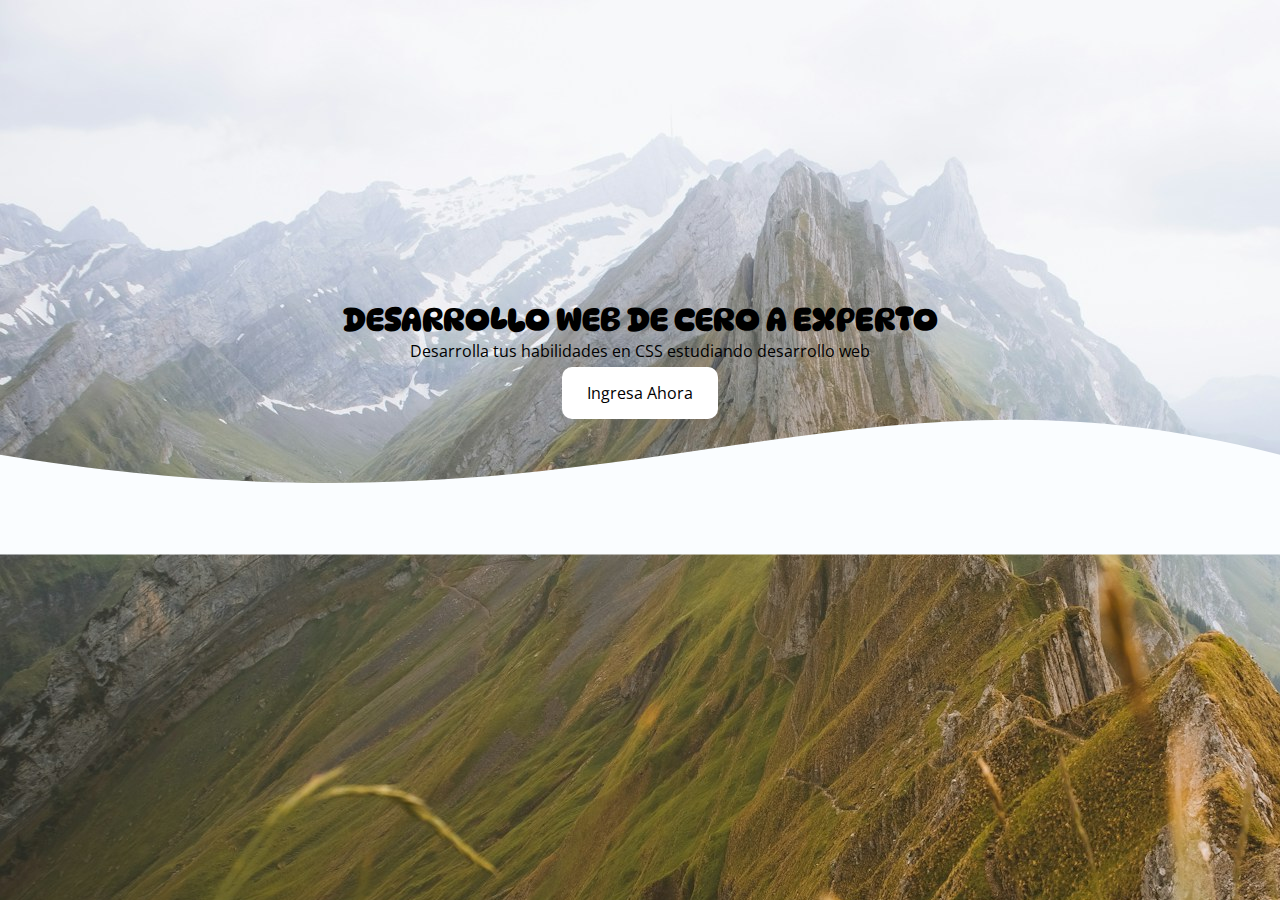
<file: Ejercicio1HTML_VargasLaura/index.html>
<!DOCTYPE html>
<html lang="en">
<head>
    <meta charset="UTF-8">
    <meta name="viewport" content="width=device-width, initial-scale=1.0">
    <link rel="stylesheet" href="css/styles.css">

    <title>Document</title>
</head>
<body>
    <header class="hero">
        <div class="containerText">
            <h1 class="title">DESARROLLO WEB DE CERO A EXPERTO</h1>
            <p class="text">Desarrolla tus habilidades en CSS estudiando desarrollo web</p><br>
            <a href="#" class="link">Ingresa Ahora</a>
        </div>
        <div class="wave" style="height: 150px; overflow: hidden;" ><svg viewBox="0 0 500 150" preserveAspectRatio="none" style="height: 100%; width: 100%;"><path d="M0.00,49.85 C240.74,152.06 327.09,-66.42 500.00,49.85 L500.00,149.60 L0.00,149.60 Z" style="stroke: none; fill: rgb(250, 253, 255);"></path></svg></div>
    </header>
</body>
</html>
</file>
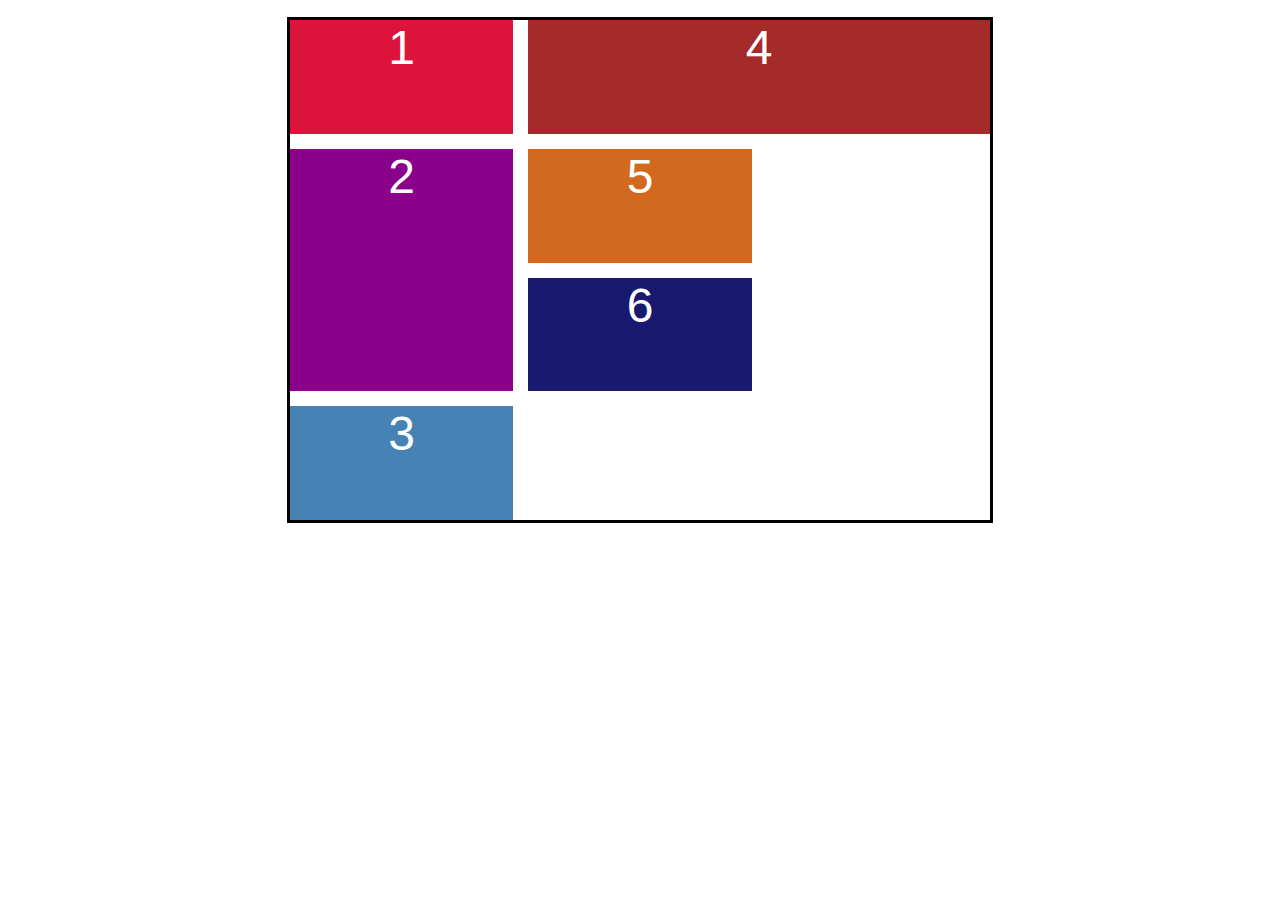
<file: GRID/index.html>
<!DOCTYPE html>
<html lang="en">
<head>
    <meta charset="UTF-8">
    <meta name="viewport" content="width=device-width, initial-scale=1.0">
    <link rel="stylesheet" href="css/styles.css">
    <title>Document</title>
</head>
<body>
    <div class="grid">
        <div class="grid__item">1</div>
        <div class="grid__item">2</div>
        <div class="grid__item">3</div>
        <div class="grid__item">4</div>
        <div class="grid__item">5</div>
        <div class="grid__item">6</div>
    </div>
</body>
</html>
</file>
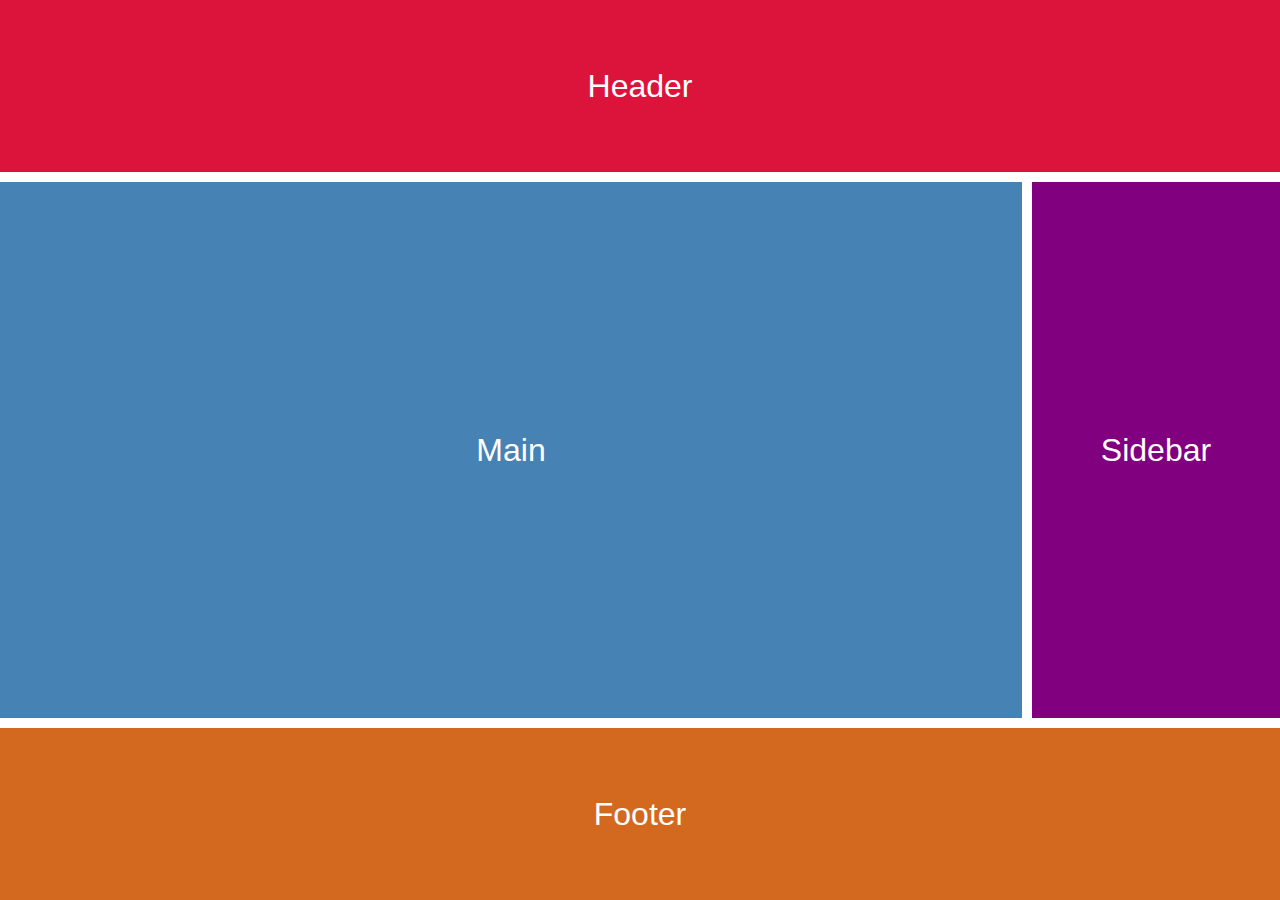
<file: GRID/gridareas.html>
<!DOCTYPE html>
<html lang="en">
<head>
    <meta charset="UTF-8">
    <meta name="viewport" content="width=device-width, initial-scale=1.0">
    <link rel="stylesheet" href="css/stylesareas.css">
    <title>Grid Template Areas</title>
</head>
<body class="grid">
    <div class="grid__item header">Header</div>
    <div class="grid__item main">Main</div>
    <div class="grid__item sidebar">Sidebar</div>
    <div class="grid__item footer">Footer</div>
</body>
</html>
</file>
<file: Ejercicio1HTML_VargasLaura/css/styles.css>
@import url('https://fonts.googleapis.com/css2?family=DynaPuff:wght@500&family=Open+Sans:ital@0;1&display=swap');

* {
    margin: 0;
    padding: 0;
    box-sizing: border-box;
}
.hero {
    height: 100vh;
    background-image: linear-gradient(#accbee 0%, #e7f0fd 100%);;
    background-image: url('../images/fondo.jpg');
    object-fit: contain;
}
.containerText {
    text-align: center;
    padding-top: 300px;
}
.title {
    font-family: "DynaPuff", system-ui;
    text-align: center;
    color: black;
}
.text {
    font-family: "Open Sans", sans-serif;
    text-align: center;
    line-height: 1.5;
}

.link {
    font-family: "Open Sans", sans-serif;
    line-height: 1.5;
    background-color: white;
    text-decoration: none;
    color: black; 
    padding: 15px 25px;
    border-radius: 10px;
    margin-top: 10px;
}
</file>
<file: GRID/css/styles.css>
* {
    margin: 0;
    padding: 0;
    box-sizing: border-box;
}

body {
    font-family: 'Arial';
}

.grid {
    display: grid;
    grid-template-columns: repeat(3,1fr);
    grid-template-rows: repeat(4,1fr);
    max-width: 700px;
    width: 90%;
    height: 500px;
    margin: 20px auto;
    outline: 3px solid #000;
    gap: 15px;
    grid-auto-rows: 100px;
    grid-auto-flow: column dense;
}

.grid__item {
    color: #fff;
    font-size: 3rem;
    text-align: center;
    background: crimson;
}

.grid :nth-child(1) {
    background: crimson;
    /*grid-column-start: 3;
    grid-column-end: 5;
    grid-row-start: 3;
    grid-row-end: 5; */
}

.grid :nth-child(2) {
    background: darkmagenta;
    /* grid-row: 1/2; Abreviación de grid-column-start y grid-column-end
    grid-column: 1/5; Abreviación de grid-row-start y grid-row-end*/
    grid-row: span 2;
}

.grid :nth-child(3) {
    background: steelblue;
    /*grid-column: 2/ span 2;
    grid-row: 1 / span 3; */
}

.grid :nth-child(4) {
    background: brown;
    grid-column: span 2;
}

.grid :nth-child(5) {
    background: chocolate;
}

.grid :nth-child(6) {
    background: midnightblue;
}
</file>
<file: GRID/css/stylesareas.css>
* {
    margin: 0;
    padding: 0;
    box-sizing: border-box;
}

body {
    font-family: 'Arial';
}

.grid {
    height: 100vh;
    display: grid;
    gap: 10px;
    grid-template-columns: repeat(5,1fr);
    grid-template-rows: repeat(5,1fr);
    grid-template-areas:
    "header header header header header"
    "main main main main sidebar"
    "main main main main sidebar"
    "main main main main sidebar"
    "footer footer footer footer footer";
}

.grid__item {
    font-size: 2rem;
    color: #fff;
    display: flex;
    align-items: center;
    justify-content: center;
}

.header {
    background: crimson;
    grid-area: header;
}

.main {
    background: steelblue;
    grid-area: main;
}

.sidebar {
    background-color: purple;
    grid-area: sidebar;
}

.footer {
    background: chocolate;
    grid-area: footer;
}

@media screen and (max-width:800px){
    .grid{
        grid-template-areas: 
    "header header header header header"
    "main main main sidebar sidebar"
    "main main main sidebar sidebar"
    "main main main sidebar sidebar"
    "footer footer footer footer footer ";
    }
}

@media screen and (max-width:500px){
    .grid{
        grid-template-columns: 1fr;
        grid-template-rows: repeat(4,1fr);
        grid-template-areas: 
        "header"
        "main"
        "sidebar"
        "footer";
    }
}
</file>
